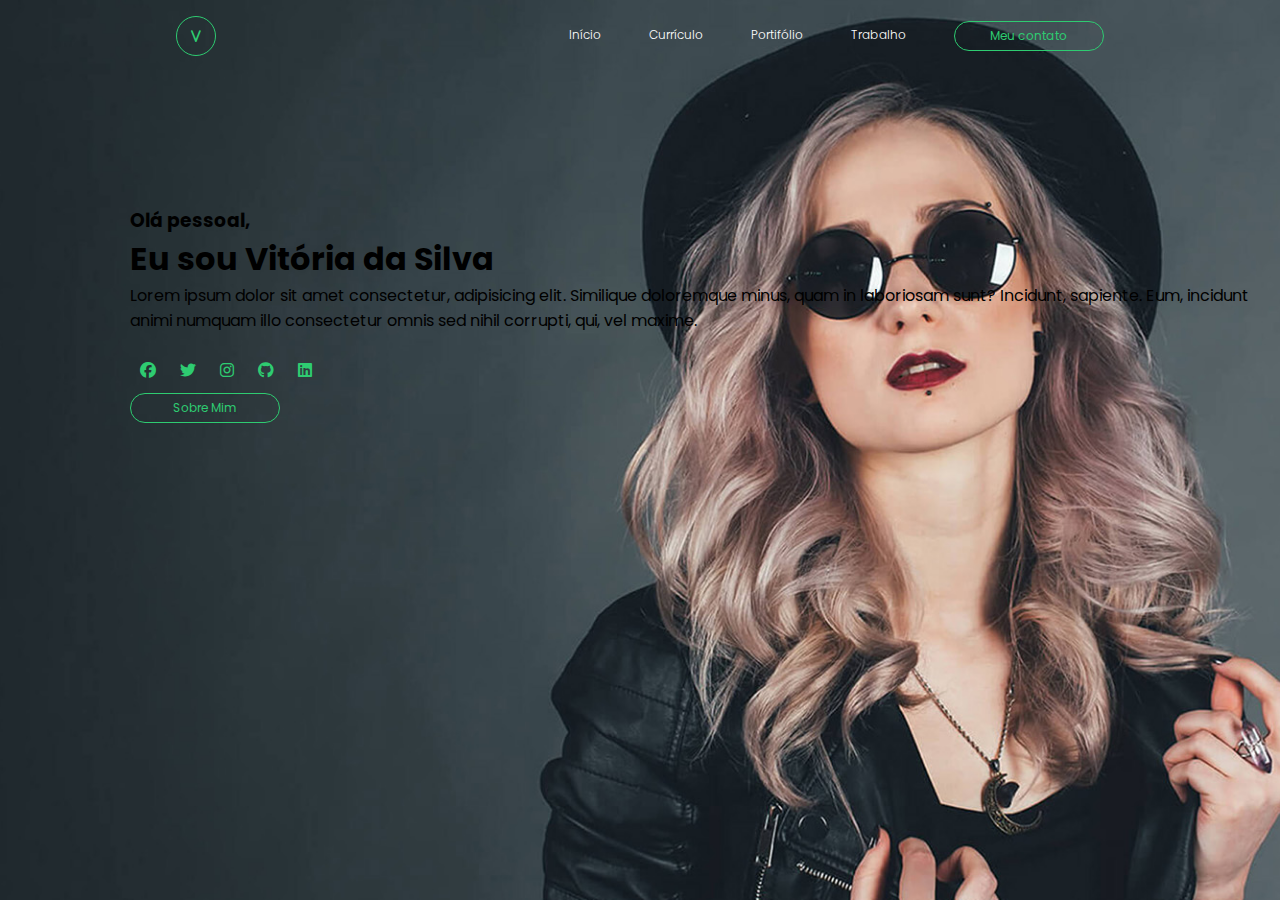
<file: Curso HTML5 e CSS3/Módulo 1/Mini projeto - exemplo portifólio/Portifólio/index.html>
<!DOCTYPE html>
<html lang="PT-BR">

<head>
    <meta charset="UTF-8">
    <link rel="shortcut icon" href="html-5-icon.png" type="image/x-icon">
    <meta http-equiv="X-UA-Compatible" content="IE=edge">
    <meta name="viewport" content="width=device-width, initial-scale=1.0">
    <link rel="stylesheet" href="https://cdnjs.cloudflare.com/ajax/libs/font-awesome/6.1.0/css/all.min.css">
    <link rel="stylesheet" href="style.css">
    <title> Meu Portifólio </title>
</head>

<body>
    <div class="background">
        <header>
            <div class="logo">
                <i class="fa-solid fa-v"></i>
            </div> <!-- Logo -->
            <div class="cabeçalho-link">
                <li>
                    <a href="#"> Início </a>
                </li>
                <li>
                    <a href="#"> Currículo </a>
                </li>
                <li>
                    <a href="#"> Portifólio </a>
                </li>
                <li>
                    <a href="#"> Trabalho </a>
                </li>
                <button> Meu contato </button>

            </div> <!-- Cabeçalho link -->
            </header>
            
            <div class="container-text">
                <h3> Olá pessoal,</h3>
                <h1> Eu sou <span>Vitória da Silva</span></h1>
                <p> Lorem ipsum dolor sit amet consectetur, adipisicing elit. Similique doloremque minus, quam in laboriosam sunt? Incidunt, sapiente. Eum, incidunt animi numquam illo consectetur omnis sed nihil corrupti, qui, vel maxime.</p>
                <br>
                <div class="redes-sociais">
                    <div class="text">
                        <a href="#">
                            <i class="fa-brands fa-facebook"></i>
                        </a>
                        <a href="#"> 
                            <i class="fa-brands fa-twitter"></i>
                        </a>
                        <a href="#"> 
                            <i class="fa-brands fa-instagram"></i>
                        </a>
                        <a href="#">
                            <i class="fa-brands fa-github"></i>
                        </a>
                        <a href="#">
                            <i class="fa-brands fa-linkedin"></i>
                        </a>
                    </div> <!-- Redes sociais -->
                    <button class="btn"> Sobre Mim </button>
                </div>
            </div> <!-- Text -->
    </div> <!-- Background -->
         


</body>

</html>
</file>
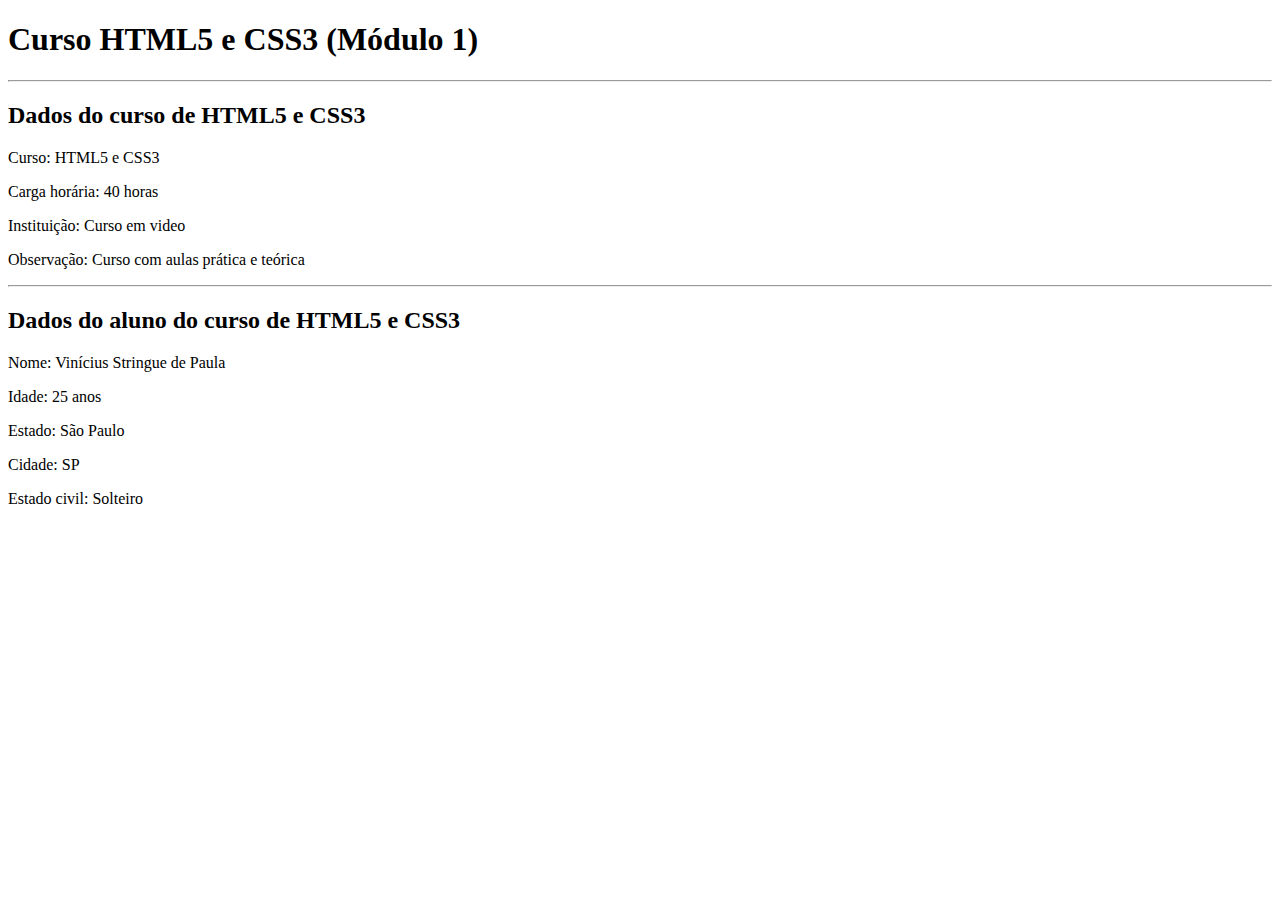
<file: Curso HTML5 e CSS3/Módulo 1/HTML5 e CSS3/exercicios/ex001/index.html>
<!DOCTYPE html>
<html lang="pt-BR">
<head>
    <meta charset="UTF-8">
    <meta name="viewport" content="width=device-width, initial-scale=1.0">
    <title> Curso HTML5 e CSS3 </title>
</head>
    <h1> Curso HTML5 e CSS3 (Módulo 1) </h1> <!-- Título no começo da página -->

    <hr> <!-- Linha pra separar o nome do curso com os dados do curso -->
    <h2> Dados do curso de HTML5 e CSS3 </h2>   <!-- Subtítulo -->  
    <p> Curso: HTML5 e CSS3 </p>
    <p> Carga horária: 40 horas </p>
    <p> Instituição: Curso em video </p>
    <p> Observação: Curso com aulas prática e teórica </p>

    <hr> <!-- Linha que separa dados do aluno com dados do curso -->
    <h2> Dados do aluno do curso de HTML5 e CSS3 </h2>  <!-- Subtítulo -->
    <p> Nome: Vinícius Stringue de Paula </p>
    <p> Idade: 25 anos </p>
    <p> Estado: São Paulo</p>
    <p> Cidade: SP </p>
    <p> Estado civil: Solteiro </p>

</body>
</html>
</file>
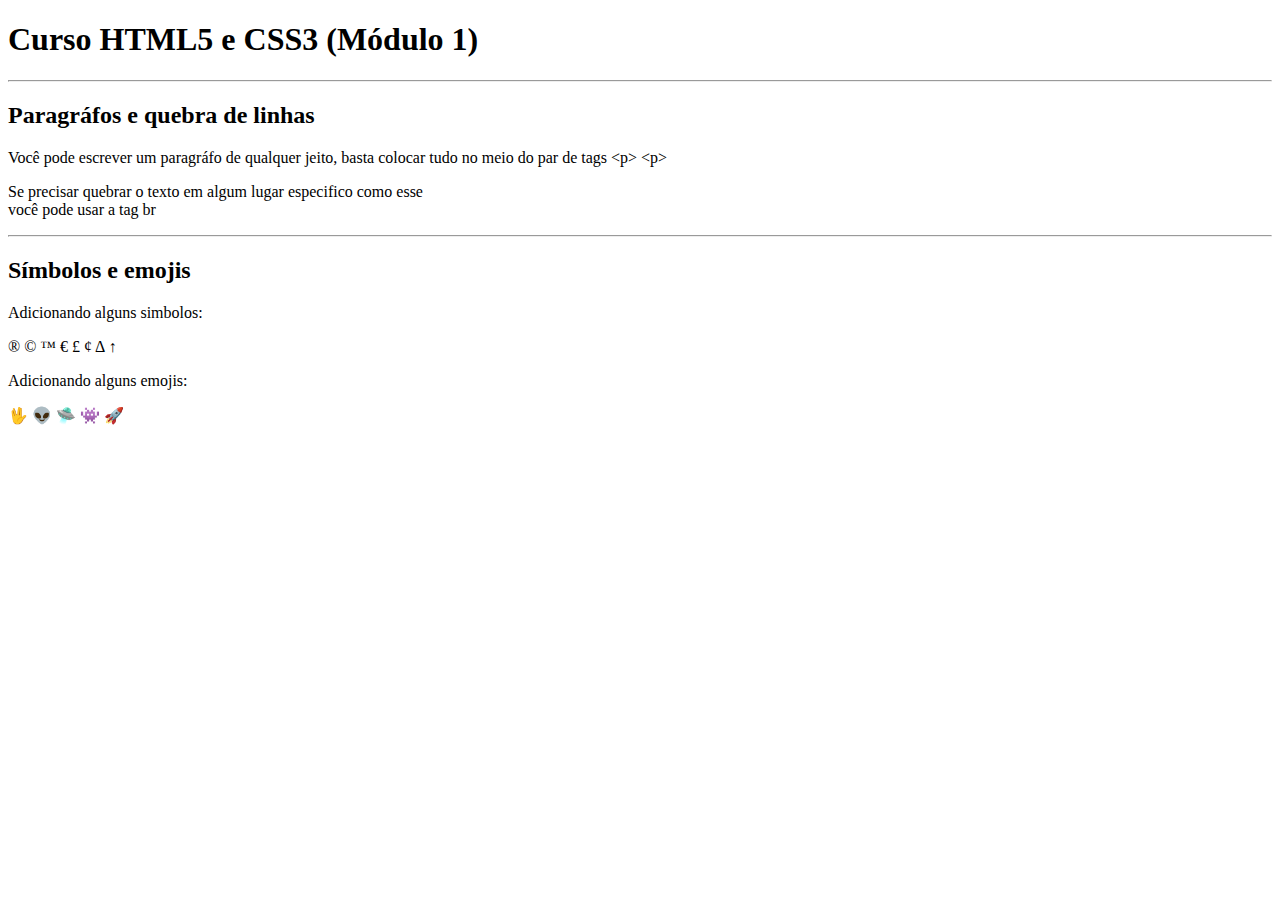
<file: Curso HTML5 e CSS3/Módulo 1/HTML5 e CSS3/exercicios/ex002/index.html>
<!DOCTYPE html>
<html lang="pt-BR"> <!-- Idioma do site -->
<head>
    <meta charset="UTF-8"> <!-- Quando é preciso de acentuação -->
    <meta name="viewport" content="width=device-width, initial-scale=1.0">
    <title> Curso HTML5 e CSS3 </title> <!-- Título da aba do site -->
</head>
<body>
    <h1> Curso HTML5 e CSS3 (Módulo 1) </h1> <!-- Título começo da página -->
    <hr> <!-- Linha abaixo do título que separa título do subtítulo -->
    <h2> Paragráfos e quebra de linhas </h2> <!-- Subtítulo -->
    
    <p> Você pode escrever um paragráfo de qualquer jeito, basta colocar tudo no meio do par de tags  &lt;p&gt; &lt;p&gt;  </p> <!-- Paragráfo = <p> </p> // less than (&lt) and greater than (&gt) -->
    <p> Se precisar quebrar o texto em algum lugar especifico como esse <br> você pode usar a tag br </p>
    <hr> <!-- Linha que separa  -->

    <h2> Símbolos e emojis </h2> <!-- Subtítulo -->
    <p> Adicionando alguns simbolos: </p>
        <!-- Símbolos nas linhas de baixo -->
        &reg;
        &copy;
        &trade;
        &euro;
        &pound;
        &cent;
        &Delta;
        &uarr;
        <!-- Adicionando alguns emojis nas linhas abaixo -->
        <p> Adicionando alguns emojis: </p>
        &#x1F596;
        &#x1F47D;
        &#x1F6F8;
        &#x1F47E;
        &#x1F680;
</body>
</html>
</file>
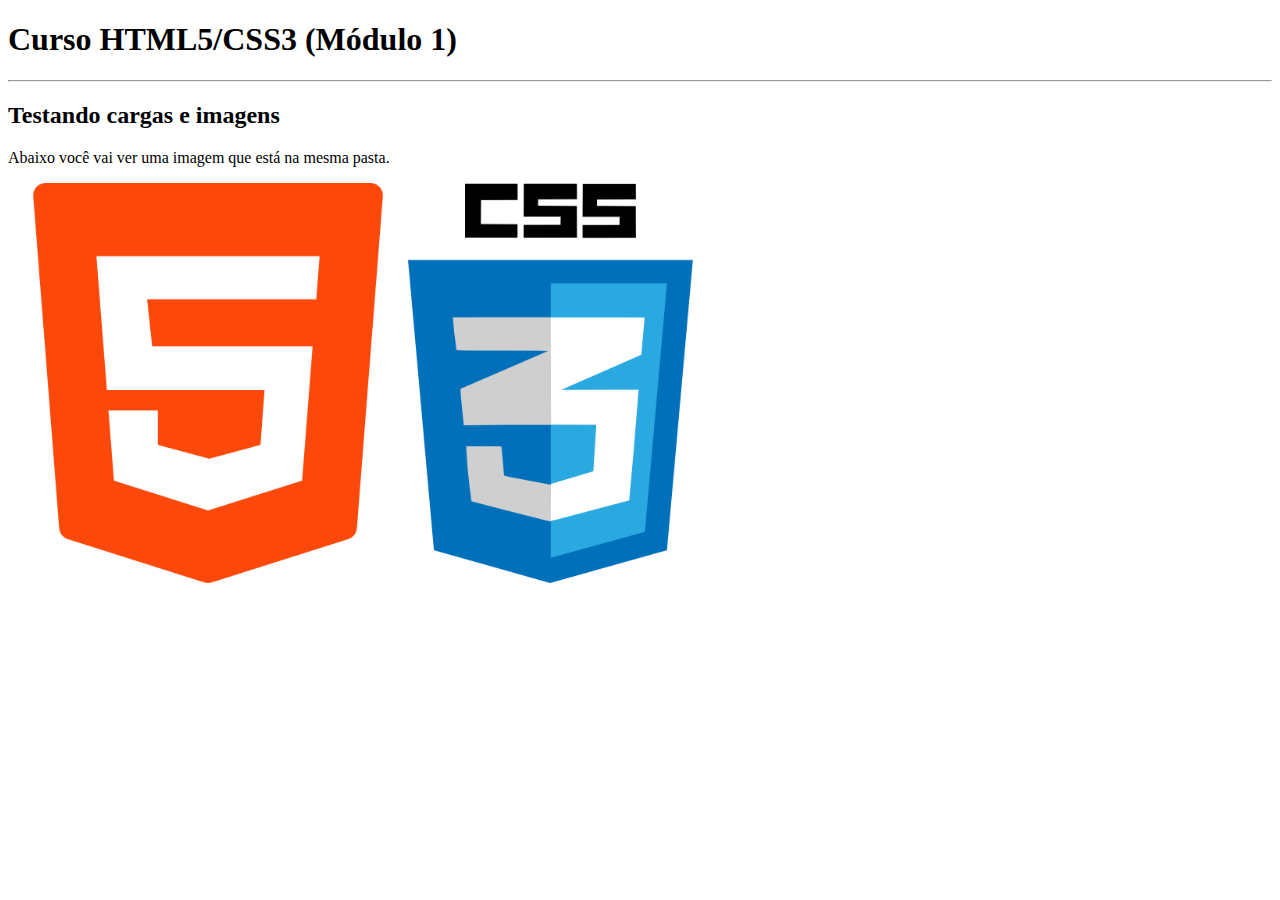
<file: Curso HTML5 e CSS3/Módulo 1/HTML5 e CSS3/exercicios/ex003/index.html>
<!DOCTYPE html>
<html lang="PT-BR">
<head>
    <meta charset="UTF-8">
       <meta name="viewport" content="width=device-width, initial-scale=1.0">
    <title> Curso HTML5 e CSS3 </title>
</head>
<body>
    <h1> Curso HTML5/CSS3 (Módulo 1) </h1>
    <hr>
    <h2> Testando cargas e imagens </h2>
    <p> Abaixo você vai ver uma imagem que está na mesma pasta. </p>
    <img align="left" alt="Logo HTML5" height=400 weidth=400 src="html.png" >
    <img align="left" alt="Logo CSS3" height=400 weidth=400 src="css3.png" >
</body>
</html>
</file>
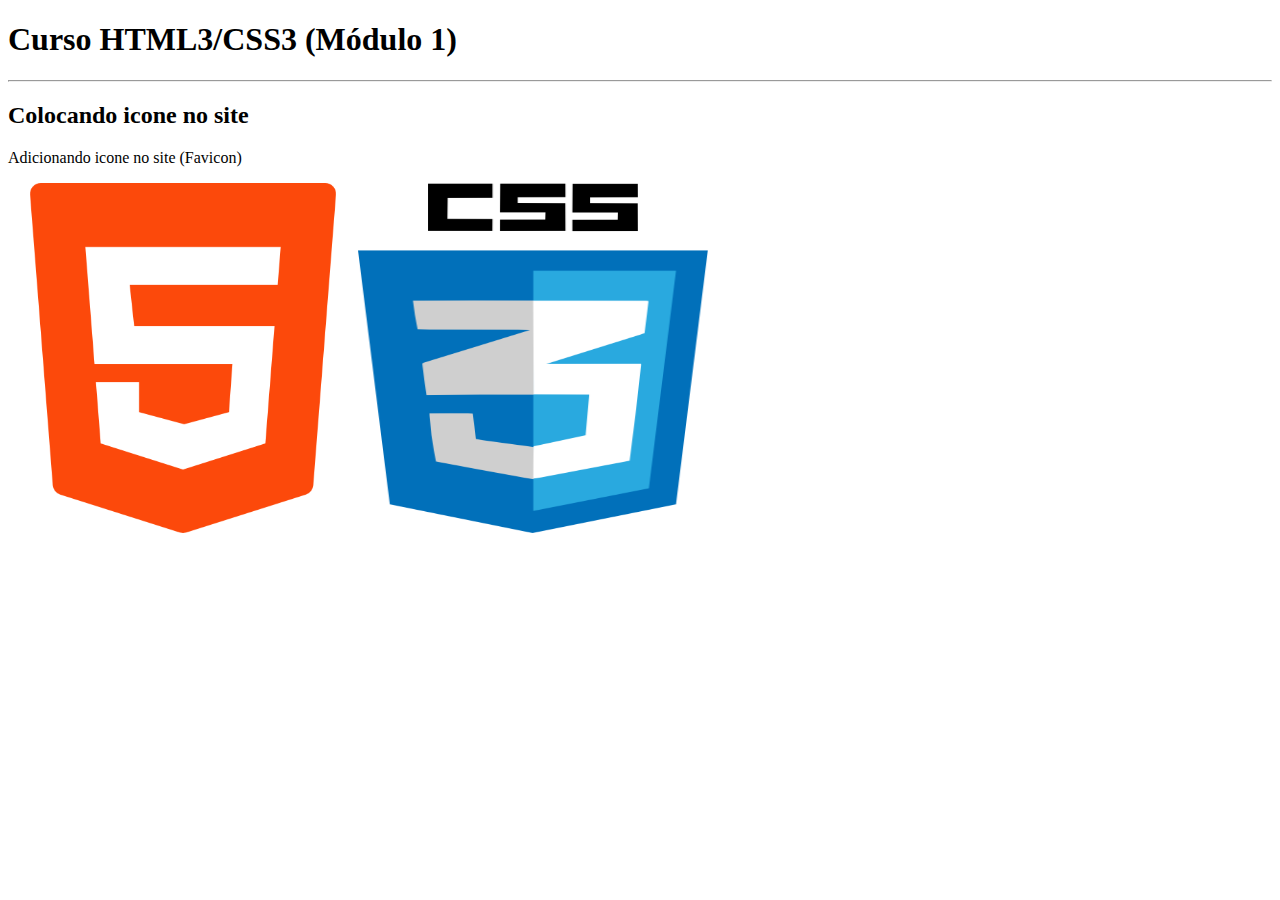
<file: Curso HTML5 e CSS3/Módulo 1/HTML5 e CSS3/exercicios/ex004/index.html>
<!DOCTYPE html>
<html lang="PT-BR">
<head>
    <meta charset="UTF-8">
    <meta name="viewport" content="width=device-width, initial-scale=1.0">
    <link rel="shortcut icon" href="html-5-icon.png" type="image/x-icon">
    <title> Curso HTML5/CSS3 </title>
</head>
<body>
    <h1> Curso HTML3/CSS3 (Módulo 1) </h1>
    <hr>
    <h2> Colocando icone no site </h2>
    <p> Adicionando icone no site (Favicon) </p>
    <img align="left" height= 350 width=350 src="html.png" alt="Logo HTML5">
    <img align="left" height=350 width=350 src="css3.png" alt="Logo CSS3">
</body>
</html>
</file>
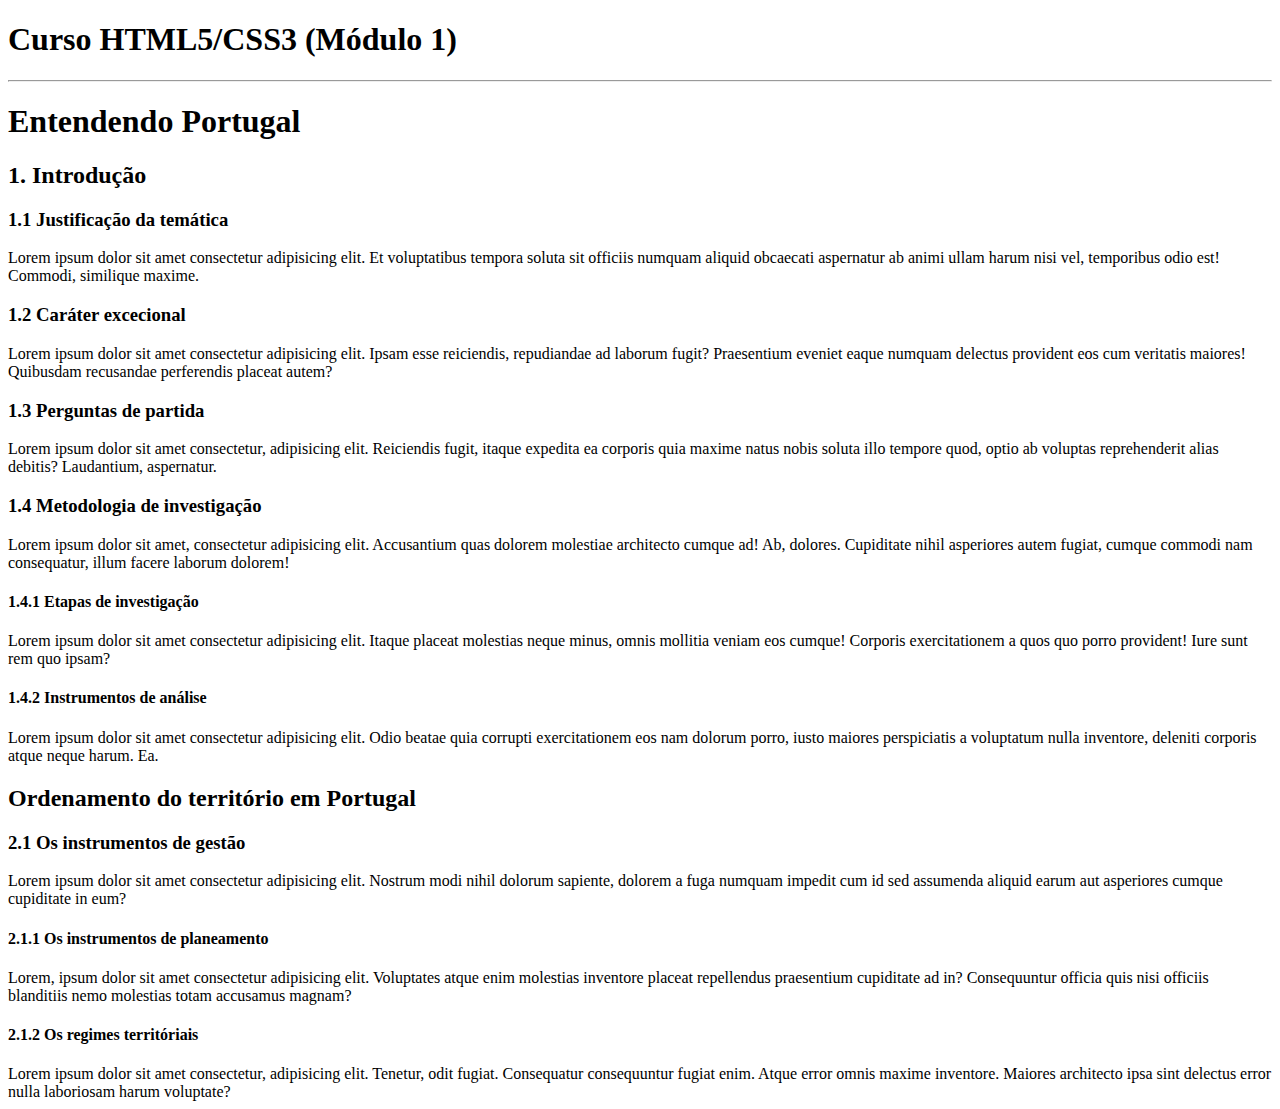
<file: Curso HTML5 e CSS3/Módulo 1/HTML5 e CSS3/exercicios/ex006/index.html>
<!DOCTYPE html>
<html lang="PT-BR">
<head>
    <meta charset="UTF-8">
    <link rel="shortcut icon" href="html-5-icon.png" type="image/x-icon">
    <meta name="viewport" content="width=device-width, initial-scale=1.0">
    <title> Curso HTML5/CSS3 </title>
</head>
<body>
    <h1> Curso HTML5/CSS3 (Módulo 1) </h1>
    <hr>
    <h1> Entendendo Portugal </h1>
    <h2> 1. Introdução </h2>
    <h3> 1.1 Justificação da temática</h3>
    Lorem ipsum dolor sit amet consectetur adipisicing elit. Et voluptatibus tempora soluta sit officiis numquam aliquid obcaecati aspernatur ab animi ullam harum nisi vel, temporibus odio est! Commodi, similique maxime.

    <h3> 1.2 Caráter excecional </h3>
    Lorem ipsum dolor sit amet consectetur adipisicing elit. Ipsam esse reiciendis, repudiandae ad laborum fugit? Praesentium eveniet eaque numquam delectus provident eos cum veritatis maiores! Quibusdam recusandae perferendis placeat autem?

    <h3> 1.3 Perguntas de partida </h3>
    Lorem ipsum dolor sit amet consectetur, adipisicing elit. Reiciendis fugit, itaque expedita ea corporis quia maxime natus nobis soluta illo tempore quod, optio ab voluptas reprehenderit alias debitis? Laudantium, aspernatur.

    <h3> 1.4 Metodologia de investigação </h3>
    Lorem ipsum dolor sit amet, consectetur adipisicing elit. Accusantium quas dolorem molestiae architecto cumque ad! Ab, dolores. Cupiditate nihil asperiores autem fugiat, cumque commodi nam consequatur, illum facere laborum dolorem!

    <h4> 1.4.1 Etapas de investigação </h4>
    Lorem ipsum dolor sit amet consectetur adipisicing elit. Itaque placeat molestias neque minus, omnis mollitia veniam eos cumque! Corporis exercitationem a quos quo porro provident! Iure sunt rem quo ipsam?

    <h4> 1.4.2 Instrumentos de análise </h4>
    Lorem ipsum dolor sit amet consectetur adipisicing elit. Odio beatae quia corrupti exercitationem eos nam dolorum porro, iusto maiores perspiciatis a voluptatum nulla inventore, deleniti corporis atque neque harum. Ea.

    <h2> Ordenamento do território em Portugal </h2>

    <h3> 2.1 Os instrumentos de gestão </h3> Lorem ipsum dolor sit amet consectetur adipisicing elit. Nostrum modi nihil dolorum sapiente, dolorem a fuga numquam impedit cum id sed assumenda aliquid earum aut asperiores cumque cupiditate in eum?

    <h4> 2.1.1 Os instrumentos de planeamento </h4>
    Lorem, ipsum dolor sit amet consectetur adipisicing elit. Voluptates atque enim molestias inventore placeat repellendus praesentium cupiditate ad in? Consequuntur officia quis nisi officiis blanditiis nemo molestias totam accusamus magnam?

    <h4> 2.1.2 Os regimes territóriais </h4>
    Lorem ipsum dolor sit amet consectetur, adipisicing elit. Tenetur, odit fugiat. Consequatur consequuntur fugiat enim. Atque error omnis maxime inventore. Maiores architecto ipsa sint delectus error nulla laboriosam harum voluptate?
</body>
</html>
</file>
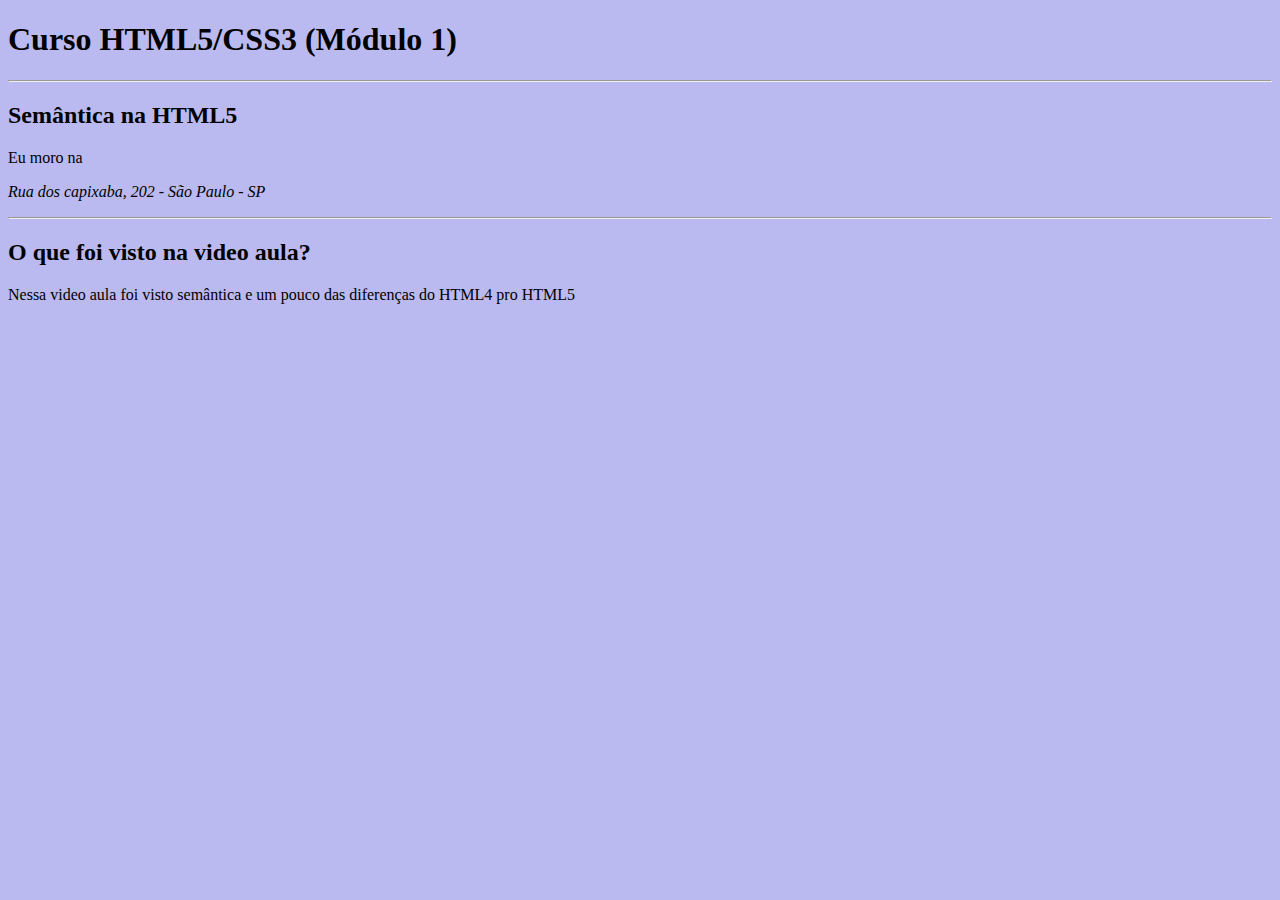
<file: Curso HTML5 e CSS3/Módulo 1/HTML5 e CSS3/exercicios/ex007/index.html>
<!DOCTYPE html>
<html lang="PT-BR">
<head>
    <meta charset="UTF-8">
    <link rel="shortcut icon" href="html-5-icon.png" type="image/x-icon">
    <meta name="viewport" content="width=device-width, initial-scale=1.0">
    <title> Curso HTML5/CSS3 </title>
</head>
<body>
    <h1> Curso HTML5/CSS3 (Módulo 1) </h1>
    <hr>
    <style>
        body {
            background-color: rgb(186, 186, 240);
        }
    </style>
    <h2> Semântica na HTML5 </h2>
    <p>Eu moro na <address> Rua dos capixaba, 202 - São Paulo - SP </address> <p>
    <hr>
    <h2> O que foi visto na video aula? </h2>
    <p> Nessa video aula foi visto semântica e um pouco das diferenças do HTML4 pro HTML5 </p>
</body>
</html>
</file>
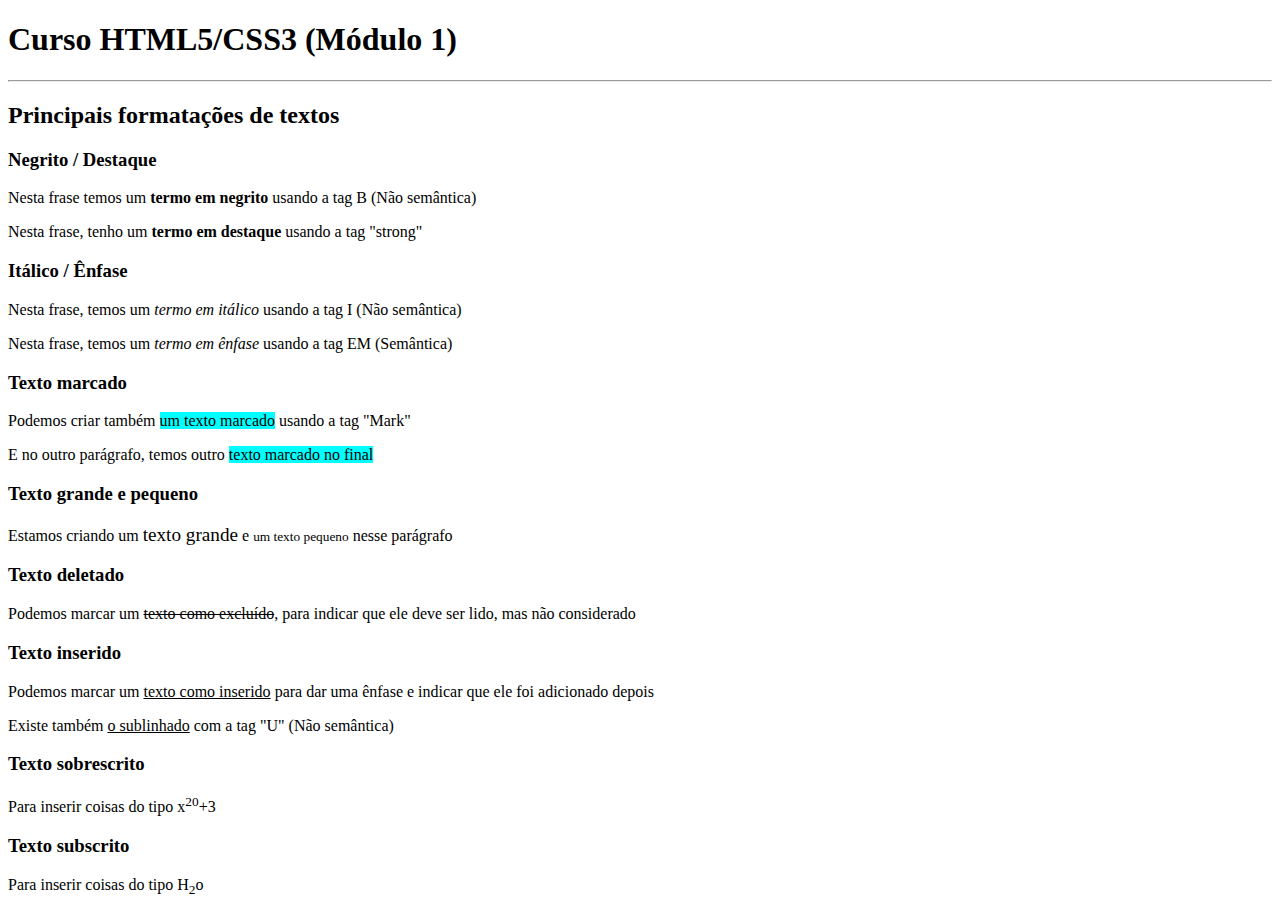
<file: Curso HTML5 e CSS3/Módulo 1/HTML5 e CSS3/exercicios/ex008/index.html>
<!DOCTYPE html>
<html lang="PT-BR">
<head>
    <meta charset="UTF-8">
    <link rel="shortcut icon" href="html-5-icon.png" type="image/x-icon">
    <meta name="viewport" content="width=device-width, initial-scale=1.0">
    <title> Curso HTML5/CSS3 </title>
    <style>
        mark {
            background-color: aqua;
        }
    </style>
</head>
<body>
    <h1> Curso HTML5/CSS3 (Módulo 1) </h1>
    <hr>
    <h2> Principais formatações de textos </h2>
    <h3> Negrito / Destaque </h3>
    <p> Nesta frase temos um <b> termo em negrito </b> usando a tag B (Não semântica) </p>
    <p> Nesta frase, tenho um <strong> termo em destaque</strong> usando a tag "strong" </p>

    <h3> Itálico / Ênfase </h3>
    <p> Nesta frase, temos um <i>termo em itálico</i> usando a tag I (Não semântica)</p>
    <p> Nesta frase, temos um <em>termo em ênfase</em> usando a tag EM (Semântica) </p>

    <h3> Texto marcado </h3>
    <p> Podemos criar também <mark> um texto marcado</mark> usando a tag "Mark" </p>
    <p> E no outro parágrafo, temos outro <mark>texto marcado no final</mark> </p>

    <h3> Texto grande e pequeno </h3>
    <p> Estamos criando um <big>texto grande</big> e <small>um texto pequeno</small> nesse parágrafo </p>

    <h3> Texto deletado </h3>
    <p> Podemos marcar um <del>texto como excluído</del>, para indicar que ele deve ser lido, mas não considerado </p>
    
    <h3> Texto inserido </h3>
    <p> Podemos marcar um <ins>texto como inserido</ins> para dar uma ênfase e indicar que ele foi adicionado depois </p>
    <p> Existe também <u>o sublinhado</u> com a tag "U" (Não semântica) </p>

    <h3> Texto sobrescrito </h3>
    <p> Para inserir coisas do tipo x<sup>20</sup>+3 </p>

    <h3> Texto subscrito </h3>
    <p> Para inserir coisas do tipo H<sub>2</sub>o </p>
</body>
</html>
</file>
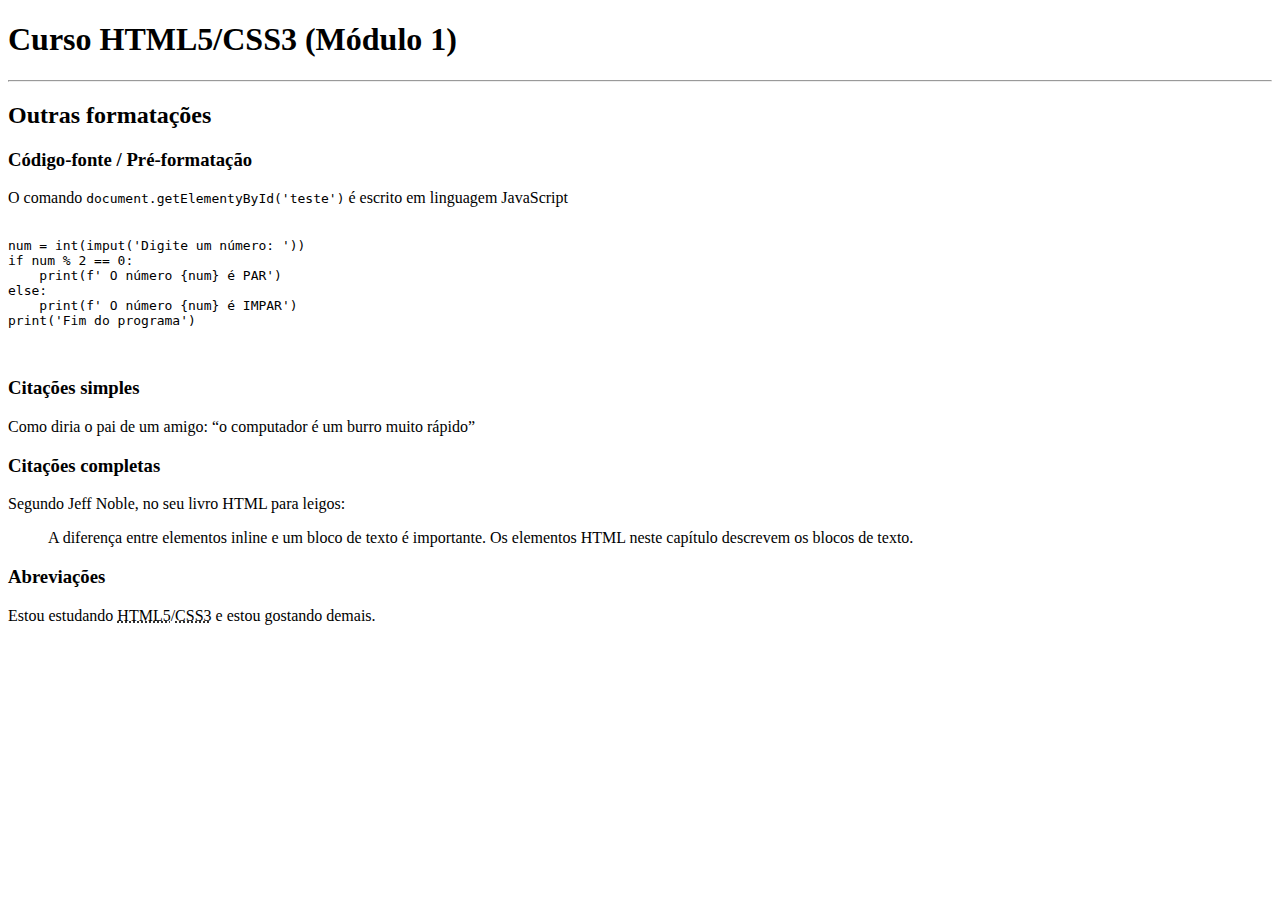
<file: Curso HTML5 e CSS3/Módulo 1/HTML5 e CSS3/exercicios/ex009/index.html>
<!DOCTYPE html>
<html lang="PT-BR">
<head>
    <meta charset="UTF-8">
    <link rel="shortcut icon" href="html-5-icon.png" type="image/x-icon">
    <meta name="viewport" content="width=device-width, initial-scale=1.0">
    <title> Curso HTML5/CSS3 </title>
</head>
<body>
    <h1> Curso HTML5/CSS3 (Módulo 1) </h1>
    <hr>
    <h2> Outras formatações </h2>
    <h3> Código-fonte / Pré-formatação </h3>
    <p> O comando <code>document.getElementyById('teste')</code> é escrito em linguagem JavaScript </p>
    <pre>
        <code>
num = int(imput('Digite um número: '))
if num % 2 == 0:
    print(f' O número {num} é PAR')
else:
    print(f' O número {num} é IMPAR')
print('Fim do programa')
        </code>
    </pre>

    <h3> Citações simples </h3>
    <p> Como diria o pai de um amigo: <q>o computador é um burro muito rápido</q> </p>

    <h3> Citações completas </h3>
    <p> Segundo Jeff Noble, no seu livro HTML para leigos: </p>
    <blockquote cite="https://books.google.com.br/books/about/HTML_XHTML_e_CSS_Para_Leigos.html?id=E8ZtDwAAQBAJ&redir_esc=y">
        A diferença entre elementos inline e um bloco de texto é importante. Os elementos HTML neste capítulo descrevem os blocos de texto.
    </blockquote>

    <h3> Abreviações </h3>
    <p> Estou estudando <abbr title="HyperText Markup Language">HTML5</abbr>/<abbr title="Cascading Style Sheets">CSS3</abbr> e estou gostando demais. </p>
</body>
</html>
</file>
<file: Curso HTML5 e CSS3/Módulo 1/Mini projeto - exemplo portifólio/Portifólio/style.css>
@import url('https://fonts.googleapis.com/css2?family=Poppins:ital,wght@0,400;0,500;0,600;0,700;0,800;0,900;1,400;1,500;1,600;1,700;1,800;1,900&display=swap');

*{
    margin: 0;
    padding: 0;
    box-sizing: border-box;
    text-decoration: none;
    list-style: none;
    font-family: "Poppins", sans-serif;
}

body {
    overflow: hidden;
}

.background{
    background: linear-gradient(rgba(0, 0, 0, 0.5), rgba(0, 0, 0, 0.5));
    background-image: url(background.jpg);
    background-size: cover;
    background-position: center;
    width: 100%;
    height: 100vh
}

header{
    display: flex;
    justify-content: space-around;
    max-width: 100%;
    align-items: center;
    text-align: center;
    padding-top: 1rem;
}

.cabeçalho-link{
    display: flex;
    gap: 3rem;
    font-weight: 300;
    cursor: pointer;
}

.cabeçalho-link a{
    color: #fff;
    font-size: 12px;

}

.cabeçalho-link a :hover{
    color: #2ecc71;
    transition: 0.3 all;
}

.logo {
    height: 40px;
    width: 40px;
    background: transparent;
    border: 1px solid #2ecc71;
    color: #2ecc71;
    border-radius: 50%;
    display: inline-flex;
    align-items: center;
    justify-content: center;
    font-size: 13px;
    cursor: pointer;
}

button{
    color: #2ecc71;
    background: transparent;
    border: solid 1px #2ecc71;
    padding: 5px;
    border-radius: 15px;
    font-size: 12px;
    width: 150px;
    cursor: pointer;
}

button:hover{
    background-color: #2ecc71;
    color: #fff;
    transition: 0.5s;
}

.container-text{
    padding: 150px 0 0 130px;
}

.text h3{
    color: #fff;
    font-size: 15px;
}

.text h1{
    color: #fff;
    margin-top: 10px;
}

.text span{
    color: #2ecc71;
}

.text p{
    color: #fff;
    font-size: 10px;
    font-weight: 300;
    margin-top: 10px;
}

.redes-sociais a{
    color: #2ecc71;
    padding: 10px;
    margin-top: 5px;
}

.btn{
    margin-top: 10px;
}
</file>
